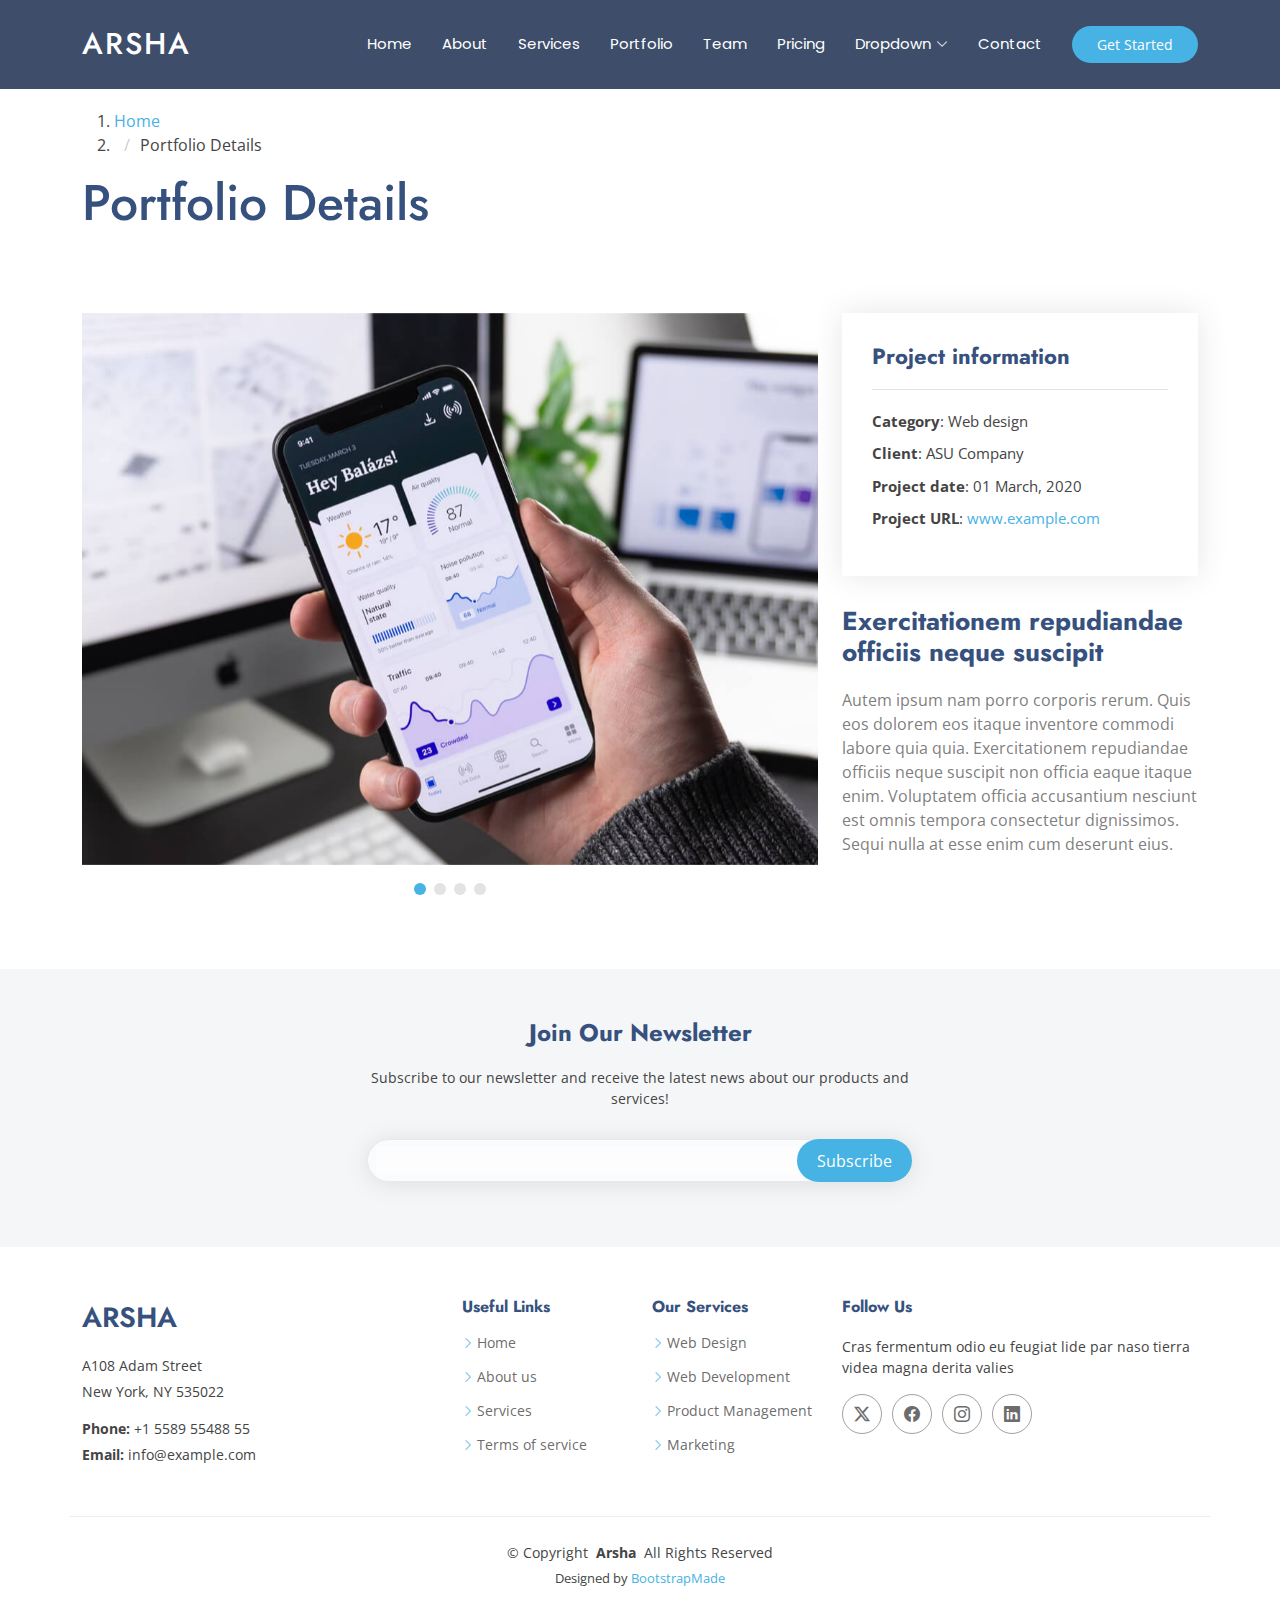
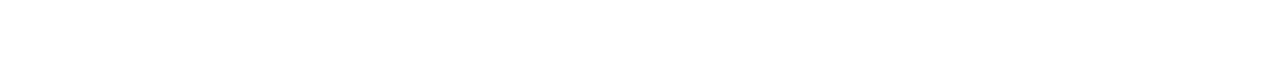
<file: portfolio-details.html>
<!DOCTYPE html>
<html lang="en">

<head>
  <meta charset="utf-8">
  <meta content="width=device-width, initial-scale=1.0" name="viewport">
  <title>Portfolio Details - Arsha Bootstrap Template</title>
  <meta content="" name="description">
  <meta content="" name="keywords">

  <!-- Favicons -->
  <link href="assets/img/favicon.png" rel="icon">
  <link href="assets/img/apple-touch-icon.png" rel="apple-touch-icon">

  <!-- Fonts -->
  <link href="https://fonts.googleapis.com" rel="preconnect">
  <link href="https://fonts.gstatic.com" rel="preconnect" crossorigin>
  <link href="https://fonts.googleapis.com/css2?family=Open+Sans:ital,wght@0,300;0,400;0,500;0,600;0,700;0,800;1,300;1,400;1,500;1,600;1,700;1,800&family=Poppins:ital,wght@0,100;0,200;0,300;0,400;0,500;0,600;0,700;0,800;0,900;1,100;1,200;1,300;1,400;1,500;1,600;1,700;1,800;1,900&family=Jost:ital,wght@0,100;0,200;0,300;0,400;0,500;0,600;0,700;0,800;0,900;1,100;1,200;1,300;1,400;1,500;1,600;1,700;1,800;1,900&display=swap" rel="stylesheet">

  <!-- Vendor CSS Files -->
  <link href="assets/vendor/bootstrap/css/bootstrap.min.css" rel="stylesheet">
  <link href="assets/vendor/bootstrap-icons/bootstrap-icons.css" rel="stylesheet">
  <link href="assets/vendor/aos/aos.css" rel="stylesheet">
  <link href="assets/vendor/glightbox/css/glightbox.min.css" rel="stylesheet">
  <link href="assets/vendor/swiper/swiper-bundle.min.css" rel="stylesheet">

  <!-- Main CSS File -->
  <link href="assets/css/main.css" rel="stylesheet">

  <!-- =======================================================
  * Template Name: Arsha
  * Template URL: https://bootstrapmade.com/arsha-free-bootstrap-html-template-corporate/
  * Updated: Jun 27 2024 with Bootstrap v5.3.3
  * Author: BootstrapMade.com
  * License: https://bootstrapmade.com/license/
  ======================================================== -->
</head>

<body class="portfolio-details-page">

  <header id="header" class="header d-flex align-items-center sticky-top">
    <div class="container-fluid container-xl position-relative d-flex align-items-center">

      <a href="index.html" class="logo d-flex align-items-center me-auto">
        <!-- Uncomment the line below if you also wish to use an image logo -->
        <!-- <img src="assets/img/logo.png" alt=""> -->
        <h1 class="sitename">Arsha</h1>
      </a>

      <nav id="navmenu" class="navmenu">
        <ul>
          <li><a href="#hero">Home</a></li>
          <li><a href="#about">About</a></li>
          <li><a href="#services">Services</a></li>
          <li><a href="#portfolio">Portfolio</a></li>
          <li><a href="#team">Team</a></li>
          <li><a href="#pricing">Pricing</a></li>
          <li class="dropdown"><a href="#"><span>Dropdown</span> <i class="bi bi-chevron-down toggle-dropdown"></i></a>
            <ul>
              <li><a href="#">Dropdown 1</a></li>
              <li class="dropdown"><a href="#"><span>Deep Dropdown</span> <i class="bi bi-chevron-down toggle-dropdown"></i></a>
                <ul>
                  <li><a href="#">Deep Dropdown 1</a></li>
                  <li><a href="#">Deep Dropdown 2</a></li>
                  <li><a href="#">Deep Dropdown 3</a></li>
                  <li><a href="#">Deep Dropdown 4</a></li>
                  <li><a href="#">Deep Dropdown 5</a></li>
                </ul>
              </li>
              <li><a href="#">Dropdown 2</a></li>
              <li><a href="#">Dropdown 3</a></li>
              <li><a href="#">Dropdown 4</a></li>
            </ul>
          </li>
          <li><a href="#contact">Contact</a></li>
        </ul>
        <i class="mobile-nav-toggle d-xl-none bi bi-list"></i>
      </nav>

      <a class="btn-getstarted" href="#about">Get Started</a>

    </div>
  </header>

  <main class="main">

    <!-- Page Title -->
    <div class="page-title" data-aos="fade">
      <div class="container">
        <nav class="breadcrumbs">
          <ol>
            <li><a href="index.html">Home</a></li>
            <li class="current">Portfolio Details</li>
          </ol>
        </nav>
        <h1>Portfolio Details</h1>
      </div>
    </div><!-- End Page Title -->

    <!-- Portfolio Details Section -->
    <section id="portfolio-details" class="portfolio-details section">

      <div class="container" data-aos="fade-up" data-aos-delay="100">

        <div class="row gy-4">

          <div class="col-lg-8">
            <div class="portfolio-details-slider swiper init-swiper">

              <script type="application/json" class="swiper-config">
                {
                  "loop": true,
                  "speed": 600,
                  "autoplay": {
                    "delay": 5000
                  },
                  "slidesPerView": "auto",
                  "pagination": {
                    "el": ".swiper-pagination",
                    "type": "bullets",
                    "clickable": true
                  }
                }
              </script>

              <div class="swiper-wrapper align-items-center">

                <div class="swiper-slide">
                  <img src="assets/img/portfolio/app-1.jpg" alt="">
                </div>

                <div class="swiper-slide">
                  <img src="assets/img/portfolio/product-1.jpg" alt="">
                </div>

                <div class="swiper-slide">
                  <img src="assets/img/portfolio/branding-1.jpg" alt="">
                </div>

                <div class="swiper-slide">
                  <img src="assets/img/portfolio/books-1.jpg" alt="">
                </div>

              </div>
              <div class="swiper-pagination"></div>
            </div>
          </div>

          <div class="col-lg-4">
            <div class="portfolio-info" data-aos="fade-up" data-aos-delay="200">
              <h3>Project information</h3>
              <ul>
                <li><strong>Category</strong>: Web design</li>
                <li><strong>Client</strong>: ASU Company</li>
                <li><strong>Project date</strong>: 01 March, 2020</li>
                <li><strong>Project URL</strong>: <a href="#">www.example.com</a></li>
              </ul>
            </div>
            <div class="portfolio-description" data-aos="fade-up" data-aos-delay="300">
              <h2>Exercitationem repudiandae officiis neque suscipit</h2>
              <p>
                Autem ipsum nam porro corporis rerum. Quis eos dolorem eos itaque inventore commodi labore quia quia. Exercitationem repudiandae officiis neque suscipit non officia eaque itaque enim. Voluptatem officia accusantium nesciunt est omnis tempora consectetur dignissimos. Sequi nulla at esse enim cum deserunt eius.
              </p>
            </div>
          </div>

        </div>

      </div>

    </section><!-- /Portfolio Details Section -->

  </main>

  <footer id="footer" class="footer">

    <div class="footer-newsletter">
      <div class="container">
        <div class="row justify-content-center text-center">
          <div class="col-lg-6">
            <h4>Join Our Newsletter</h4>
            <p>Subscribe to our newsletter and receive the latest news about our products and services!</p>
            <form action="forms/newsletter.php" method="post" class="php-email-form">
              <div class="newsletter-form"><input type="email" name="email"><input type="submit" value="Subscribe"></div>
              <div class="loading">Loading</div>
              <div class="error-message"></div>
              <div class="sent-message">Your subscription request has been sent. Thank you!</div>
            </form>
          </div>
        </div>
      </div>
    </div>

    <div class="container footer-top">
      <div class="row gy-4">
        <div class="col-lg-4 col-md-6 footer-about">
          <a href="index.html" class="d-flex align-items-center">
            <span class="sitename">Arsha</span>
          </a>
          <div class="footer-contact pt-3">
            <p>A108 Adam Street</p>
            <p>New York, NY 535022</p>
            <p class="mt-3"><strong>Phone:</strong> <span>+1 5589 55488 55</span></p>
            <p><strong>Email:</strong> <span>info@example.com</span></p>
          </div>
        </div>

        <div class="col-lg-2 col-md-3 footer-links">
          <h4>Useful Links</h4>
          <ul>
            <li><i class="bi bi-chevron-right"></i> <a href="#">Home</a></li>
            <li><i class="bi bi-chevron-right"></i> <a href="#">About us</a></li>
            <li><i class="bi bi-chevron-right"></i> <a href="#">Services</a></li>
            <li><i class="bi bi-chevron-right"></i> <a href="#">Terms of service</a></li>
          </ul>
        </div>

        <div class="col-lg-2 col-md-3 footer-links">
          <h4>Our Services</h4>
          <ul>
            <li><i class="bi bi-chevron-right"></i> <a href="#">Web Design</a></li>
            <li><i class="bi bi-chevron-right"></i> <a href="#">Web Development</a></li>
            <li><i class="bi bi-chevron-right"></i> <a href="#">Product Management</a></li>
            <li><i class="bi bi-chevron-right"></i> <a href="#">Marketing</a></li>
          </ul>
        </div>

        <div class="col-lg-4 col-md-12">
          <h4>Follow Us</h4>
          <p>Cras fermentum odio eu feugiat lide par naso tierra videa magna derita valies</p>
          <div class="social-links d-flex">
            <a href=""><i class="bi bi-twitter-x"></i></a>
            <a href=""><i class="bi bi-facebook"></i></a>
            <a href=""><i class="bi bi-instagram"></i></a>
            <a href=""><i class="bi bi-linkedin"></i></a>
          </div>
        </div>

      </div>
    </div>

    <div class="container copyright text-center mt-4">
      <p>© <span>Copyright</span> <strong class="px-1 sitename">Arsha</strong> <span>All Rights Reserved</span></p>
      <div class="credits">
        <!-- All the links in the footer should remain intact. -->
        <!-- You can delete the links only if you've purchased the pro version. -->
        <!-- Licensing information: https://bootstrapmade.com/license/ -->
        <!-- Purchase the pro version with working PHP/AJAX contact form: [buy-url] -->
        Designed by <a href="https://bootstrapmade.com/">BootstrapMade</a>
      </div>
    </div>

  </footer>

  <!-- Scroll Top -->
  <a href="#" id="scroll-top" class="scroll-top d-flex align-items-center justify-content-center"><i class="bi bi-arrow-up-short"></i></a>

  <!-- Preloader -->
  <div id="preloader"></div>

  <!-- Vendor JS Files -->
  <script src="assets/vendor/bootstrap/js/bootstrap.bundle.min.js"></script>
  <script src="assets/vendor/php-email-form/validate.js"></script>
  <script src="assets/vendor/aos/aos.js"></script>
  <script src="assets/vendor/glightbox/js/glightbox.min.js"></script>
  <script src="assets/vendor/swiper/swiper-bundle.min.js"></script>
  <script src="assets/vendor/waypoints/noframework.waypoints.js"></script>
  <script src="assets/vendor/imagesloaded/imagesloaded.pkgd.min.js"></script>
  <script src="assets/vendor/isotope-layout/isotope.pkgd.min.js"></script>

  <!-- Main JS File -->
  <script src="assets/js/main.js"></script>

</body>

</html>
</file>
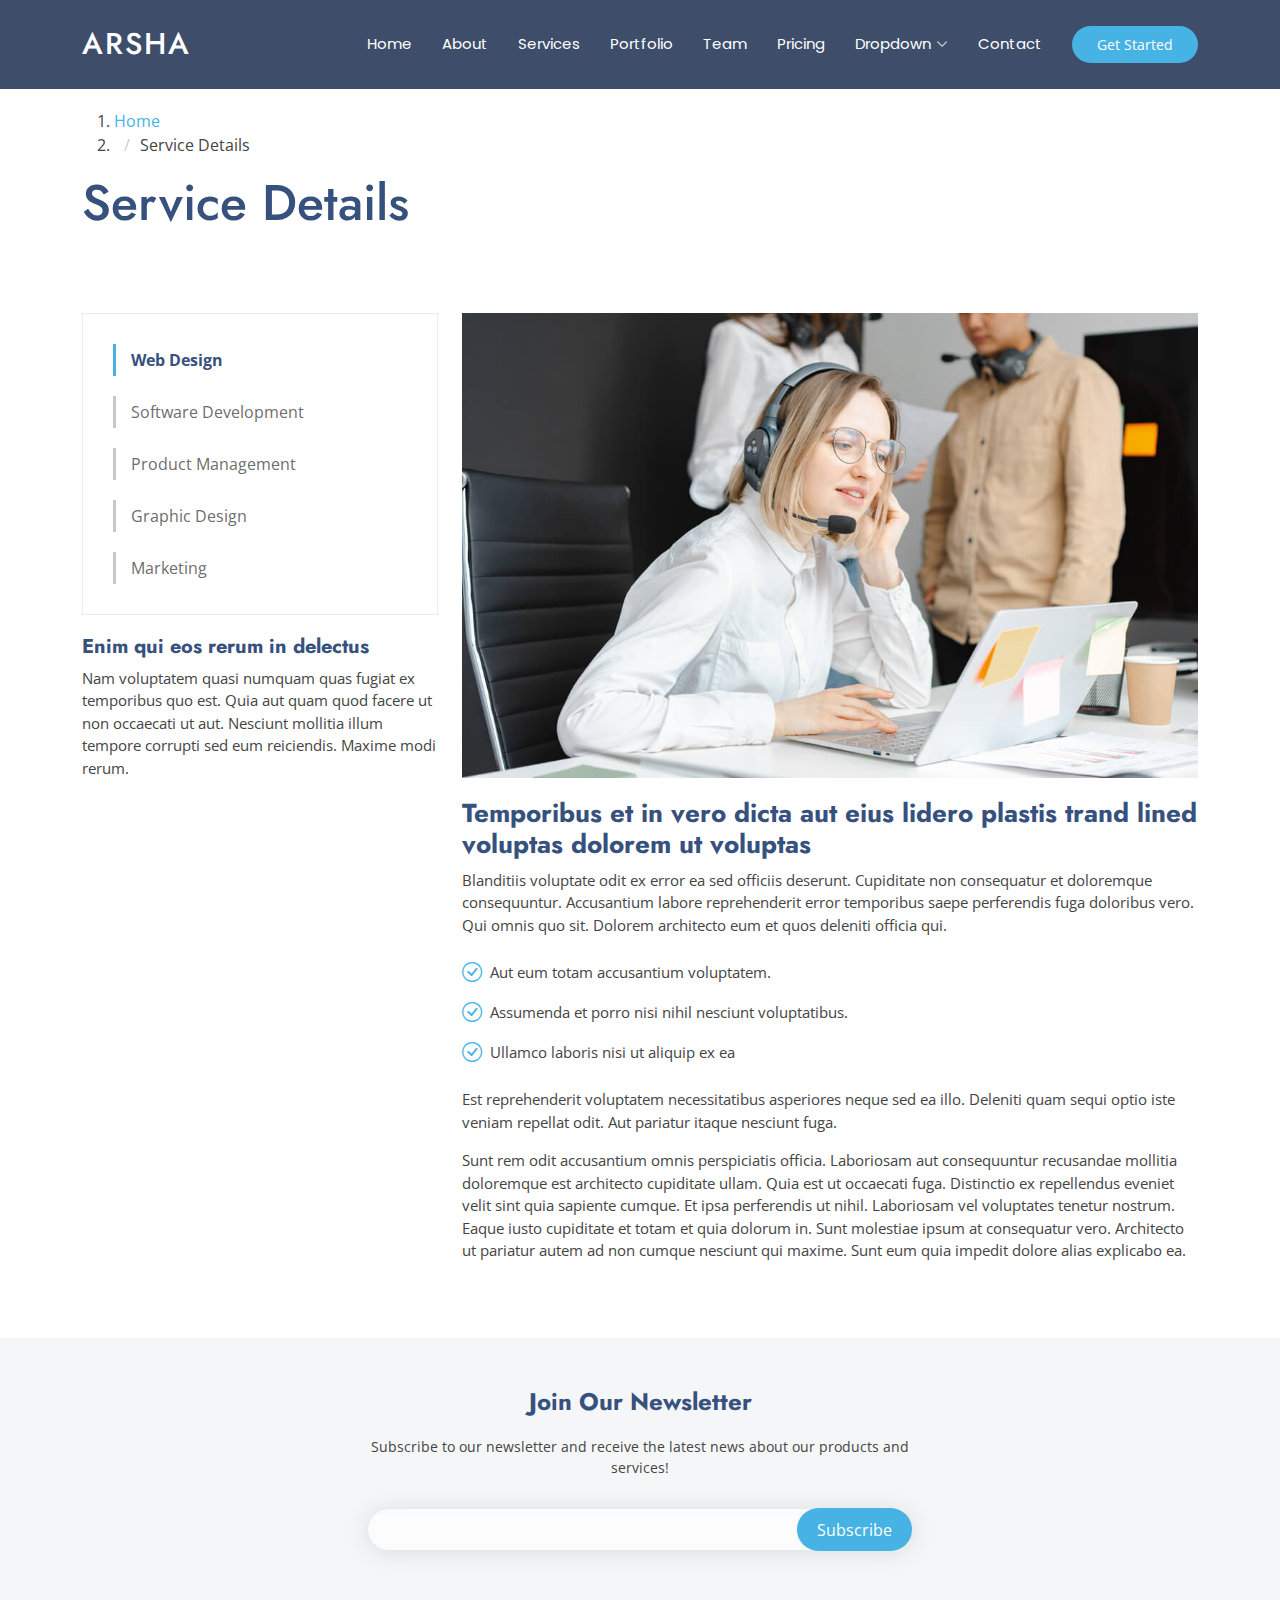
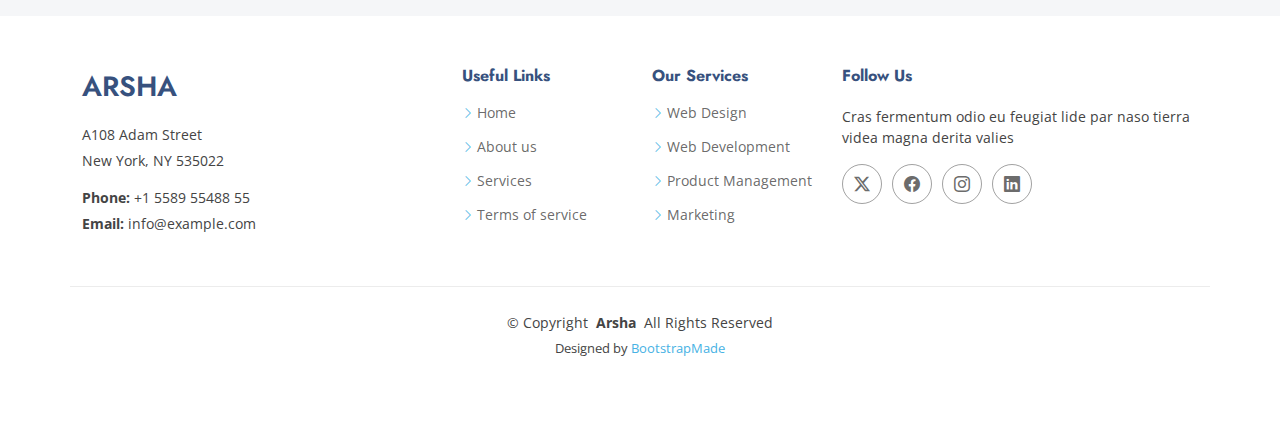
<file: service-details.html>
<!DOCTYPE html>
<html lang="en">

<head>
  <meta charset="utf-8">
  <meta content="width=device-width, initial-scale=1.0" name="viewport">
  <title>Service Details - Arsha Bootstrap Template</title>
  <meta content="" name="description">
  <meta content="" name="keywords">

  <!-- Favicons -->
  <link href="assets/img/favicon.png" rel="icon">
  <link href="assets/img/apple-touch-icon.png" rel="apple-touch-icon">

  <!-- Fonts -->
  <link href="https://fonts.googleapis.com" rel="preconnect">
  <link href="https://fonts.gstatic.com" rel="preconnect" crossorigin>
  <link href="https://fonts.googleapis.com/css2?family=Open+Sans:ital,wght@0,300;0,400;0,500;0,600;0,700;0,800;1,300;1,400;1,500;1,600;1,700;1,800&family=Poppins:ital,wght@0,100;0,200;0,300;0,400;0,500;0,600;0,700;0,800;0,900;1,100;1,200;1,300;1,400;1,500;1,600;1,700;1,800;1,900&family=Jost:ital,wght@0,100;0,200;0,300;0,400;0,500;0,600;0,700;0,800;0,900;1,100;1,200;1,300;1,400;1,500;1,600;1,700;1,800;1,900&display=swap" rel="stylesheet">

  <!-- Vendor CSS Files -->
  <link href="assets/vendor/bootstrap/css/bootstrap.min.css" rel="stylesheet">
  <link href="assets/vendor/bootstrap-icons/bootstrap-icons.css" rel="stylesheet">
  <link href="assets/vendor/aos/aos.css" rel="stylesheet">
  <link href="assets/vendor/glightbox/css/glightbox.min.css" rel="stylesheet">
  <link href="assets/vendor/swiper/swiper-bundle.min.css" rel="stylesheet">

  <!-- Main CSS File -->
  <link href="assets/css/main.css" rel="stylesheet">

  <!-- =======================================================
  * Template Name: Arsha
  * Template URL: https://bootstrapmade.com/arsha-free-bootstrap-html-template-corporate/
  * Updated: Jun 27 2024 with Bootstrap v5.3.3
  * Author: BootstrapMade.com
  * License: https://bootstrapmade.com/license/
  ======================================================== -->
</head>

<body class="service-details-page">

  <header id="header" class="header d-flex align-items-center sticky-top">
    <div class="container-fluid container-xl position-relative d-flex align-items-center">

      <a href="index.html" class="logo d-flex align-items-center me-auto">
        <!-- Uncomment the line below if you also wish to use an image logo -->
        <!-- <img src="assets/img/logo.png" alt=""> -->
        <h1 class="sitename">Arsha</h1>
      </a>

      <nav id="navmenu" class="navmenu">
        <ul>
          <li><a href="#hero">Home</a></li>
          <li><a href="#about">About</a></li>
          <li><a href="#services">Services</a></li>
          <li><a href="#portfolio">Portfolio</a></li>
          <li><a href="#team">Team</a></li>
          <li><a href="#pricing">Pricing</a></li>
          <li class="dropdown"><a href="#"><span>Dropdown</span> <i class="bi bi-chevron-down toggle-dropdown"></i></a>
            <ul>
              <li><a href="#">Dropdown 1</a></li>
              <li class="dropdown"><a href="#"><span>Deep Dropdown</span> <i class="bi bi-chevron-down toggle-dropdown"></i></a>
                <ul>
                  <li><a href="#">Deep Dropdown 1</a></li>
                  <li><a href="#">Deep Dropdown 2</a></li>
                  <li><a href="#">Deep Dropdown 3</a></li>
                  <li><a href="#">Deep Dropdown 4</a></li>
                  <li><a href="#">Deep Dropdown 5</a></li>
                </ul>
              </li>
              <li><a href="#">Dropdown 2</a></li>
              <li><a href="#">Dropdown 3</a></li>
              <li><a href="#">Dropdown 4</a></li>
            </ul>
          </li>
          <li><a href="#contact">Contact</a></li>
        </ul>
        <i class="mobile-nav-toggle d-xl-none bi bi-list"></i>
      </nav>

      <a class="btn-getstarted" href="#about">Get Started</a>

    </div>
  </header>

  <main class="main">

    <!-- Page Title -->
    <div class="page-title" data-aos="fade">
      <div class="container">
        <nav class="breadcrumbs">
          <ol>
            <li><a href="index.html">Home</a></li>
            <li class="current">Service Details</li>
          </ol>
        </nav>
        <h1>Service Details</h1>
      </div>
    </div><!-- End Page Title -->

    <!-- Service Details Section -->
    <section id="service-details" class="service-details section">

      <div class="container">

        <div class="row gy-4">

          <div class="col-lg-4" data-aos="fade-up" data-aos-delay="100">
            <div class="services-list">
              <a href="#" class="active">Web Design</a>
              <a href="#">Software Development</a>
              <a href="#">Product Management</a>
              <a href="#">Graphic Design</a>
              <a href="#">Marketing</a>
            </div>

            <h4>Enim qui eos rerum in delectus</h4>
            <p>Nam voluptatem quasi numquam quas fugiat ex temporibus quo est. Quia aut quam quod facere ut non occaecati ut aut. Nesciunt mollitia illum tempore corrupti sed eum reiciendis. Maxime modi rerum.</p>
          </div>

          <div class="col-lg-8" data-aos="fade-up" data-aos-delay="200">
            <img src="assets/img/services.jpg" alt="" class="img-fluid services-img">
            <h3>Temporibus et in vero dicta aut eius lidero plastis trand lined voluptas dolorem ut voluptas</h3>
            <p>
              Blanditiis voluptate odit ex error ea sed officiis deserunt. Cupiditate non consequatur et doloremque consequuntur. Accusantium labore reprehenderit error temporibus saepe perferendis fuga doloribus vero. Qui omnis quo sit. Dolorem architecto eum et quos deleniti officia qui.
            </p>
            <ul>
              <li><i class="bi bi-check-circle"></i> <span>Aut eum totam accusantium voluptatem.</span></li>
              <li><i class="bi bi-check-circle"></i> <span>Assumenda et porro nisi nihil nesciunt voluptatibus.</span></li>
              <li><i class="bi bi-check-circle"></i> <span>Ullamco laboris nisi ut aliquip ex ea</span></li>
            </ul>
            <p>
              Est reprehenderit voluptatem necessitatibus asperiores neque sed ea illo. Deleniti quam sequi optio iste veniam repellat odit. Aut pariatur itaque nesciunt fuga.
            </p>
            <p>
              Sunt rem odit accusantium omnis perspiciatis officia. Laboriosam aut consequuntur recusandae mollitia doloremque est architecto cupiditate ullam. Quia est ut occaecati fuga. Distinctio ex repellendus eveniet velit sint quia sapiente cumque. Et ipsa perferendis ut nihil. Laboriosam vel voluptates tenetur nostrum. Eaque iusto cupiditate et totam et quia dolorum in. Sunt molestiae ipsum at consequatur vero. Architecto ut pariatur autem ad non cumque nesciunt qui maxime. Sunt eum quia impedit dolore alias explicabo ea.
            </p>
          </div>

        </div>

      </div>

    </section><!-- /Service Details Section -->

  </main>

  <footer id="footer" class="footer">

    <div class="footer-newsletter">
      <div class="container">
        <div class="row justify-content-center text-center">
          <div class="col-lg-6">
            <h4>Join Our Newsletter</h4>
            <p>Subscribe to our newsletter and receive the latest news about our products and services!</p>
            <form action="forms/newsletter.php" method="post" class="php-email-form">
              <div class="newsletter-form"><input type="email" name="email"><input type="submit" value="Subscribe"></div>
              <div class="loading">Loading</div>
              <div class="error-message"></div>
              <div class="sent-message">Your subscription request has been sent. Thank you!</div>
            </form>
          </div>
        </div>
      </div>
    </div>

    <div class="container footer-top">
      <div class="row gy-4">
        <div class="col-lg-4 col-md-6 footer-about">
          <a href="index.html" class="d-flex align-items-center">
            <span class="sitename">Arsha</span>
          </a>
          <div class="footer-contact pt-3">
            <p>A108 Adam Street</p>
            <p>New York, NY 535022</p>
            <p class="mt-3"><strong>Phone:</strong> <span>+1 5589 55488 55</span></p>
            <p><strong>Email:</strong> <span>info@example.com</span></p>
          </div>
        </div>

        <div class="col-lg-2 col-md-3 footer-links">
          <h4>Useful Links</h4>
          <ul>
            <li><i class="bi bi-chevron-right"></i> <a href="#">Home</a></li>
            <li><i class="bi bi-chevron-right"></i> <a href="#">About us</a></li>
            <li><i class="bi bi-chevron-right"></i> <a href="#">Services</a></li>
            <li><i class="bi bi-chevron-right"></i> <a href="#">Terms of service</a></li>
          </ul>
        </div>

        <div class="col-lg-2 col-md-3 footer-links">
          <h4>Our Services</h4>
          <ul>
            <li><i class="bi bi-chevron-right"></i> <a href="#">Web Design</a></li>
            <li><i class="bi bi-chevron-right"></i> <a href="#">Web Development</a></li>
            <li><i class="bi bi-chevron-right"></i> <a href="#">Product Management</a></li>
            <li><i class="bi bi-chevron-right"></i> <a href="#">Marketing</a></li>
          </ul>
        </div>

        <div class="col-lg-4 col-md-12">
          <h4>Follow Us</h4>
          <p>Cras fermentum odio eu feugiat lide par naso tierra videa magna derita valies</p>
          <div class="social-links d-flex">
            <a href=""><i class="bi bi-twitter-x"></i></a>
            <a href=""><i class="bi bi-facebook"></i></a>
            <a href=""><i class="bi bi-instagram"></i></a>
            <a href=""><i class="bi bi-linkedin"></i></a>
          </div>
        </div>

      </div>
    </div>

    <div class="container copyright text-center mt-4">
      <p>© <span>Copyright</span> <strong class="px-1 sitename">Arsha</strong> <span>All Rights Reserved</span></p>
      <div class="credits">
        <!-- All the links in the footer should remain intact. -->
        <!-- You can delete the links only if you've purchased the pro version. -->
        <!-- Licensing information: https://bootstrapmade.com/license/ -->
        <!-- Purchase the pro version with working PHP/AJAX contact form: [buy-url] -->
        Designed by <a href="https://bootstrapmade.com/">BootstrapMade</a>
      </div>
    </div>

  </footer>

  <!-- Scroll Top -->
  <a href="#" id="scroll-top" class="scroll-top d-flex align-items-center justify-content-center"><i class="bi bi-arrow-up-short"></i></a>

  <!-- Preloader -->
  <div id="preloader"></div>

  <!-- Vendor JS Files -->
  <script src="assets/vendor/bootstrap/js/bootstrap.bundle.min.js"></script>
  <script src="assets/vendor/php-email-form/validate.js"></script>
  <script src="assets/vendor/aos/aos.js"></script>
  <script src="assets/vendor/glightbox/js/glightbox.min.js"></script>
  <script src="assets/vendor/swiper/swiper-bundle.min.js"></script>
  <script src="assets/vendor/waypoints/noframework.waypoints.js"></script>
  <script src="assets/vendor/imagesloaded/imagesloaded.pkgd.min.js"></script>
  <script src="assets/vendor/isotope-layout/isotope.pkgd.min.js"></script>

  <!-- Main JS File -->
  <script src="assets/js/main.js"></script>

</body>

</html>
</file>
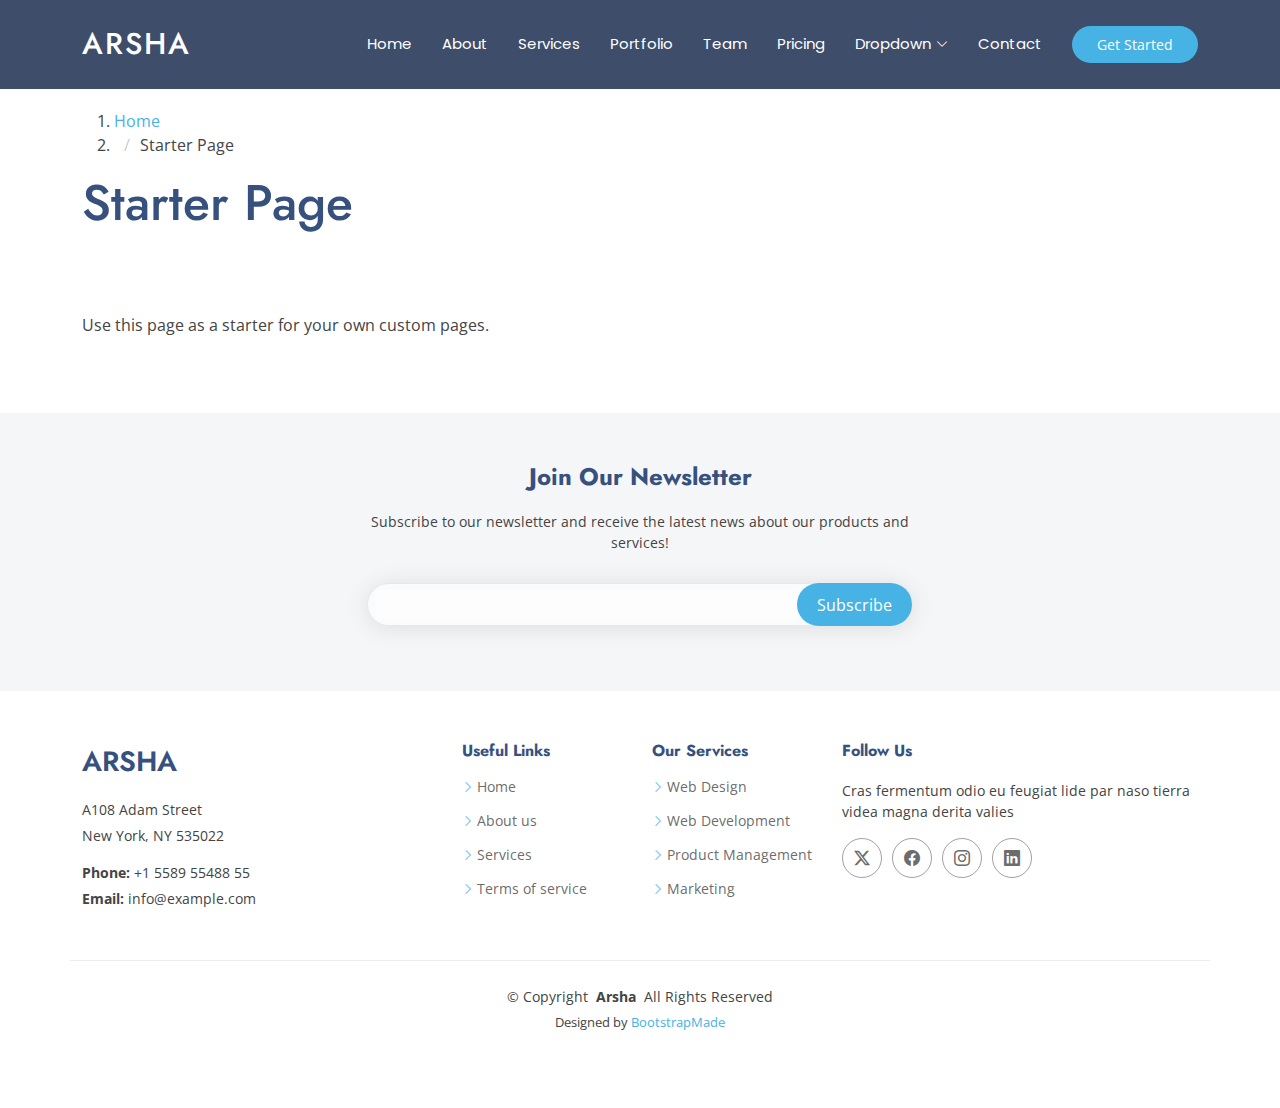
<file: starter-page.html>
<!DOCTYPE html>
<html lang="en">

<head>
  <meta charset="utf-8">
  <meta content="width=device-width, initial-scale=1.0" name="viewport">
  <title>Starter Page - Arsha Bootstrap Template</title>
  <meta content="" name="description">
  <meta content="" name="keywords">

  <!-- Favicons -->
  <link href="assets/img/favicon.png" rel="icon">
  <link href="assets/img/apple-touch-icon.png" rel="apple-touch-icon">

  <!-- Fonts -->
  <link href="https://fonts.googleapis.com" rel="preconnect">
  <link href="https://fonts.gstatic.com" rel="preconnect" crossorigin>
  <link href="https://fonts.googleapis.com/css2?family=Open+Sans:ital,wght@0,300;0,400;0,500;0,600;0,700;0,800;1,300;1,400;1,500;1,600;1,700;1,800&family=Poppins:ital,wght@0,100;0,200;0,300;0,400;0,500;0,600;0,700;0,800;0,900;1,100;1,200;1,300;1,400;1,500;1,600;1,700;1,800;1,900&family=Jost:ital,wght@0,100;0,200;0,300;0,400;0,500;0,600;0,700;0,800;0,900;1,100;1,200;1,300;1,400;1,500;1,600;1,700;1,800;1,900&display=swap" rel="stylesheet">

  <!-- Vendor CSS Files -->
  <link href="assets/vendor/bootstrap/css/bootstrap.min.css" rel="stylesheet">
  <link href="assets/vendor/bootstrap-icons/bootstrap-icons.css" rel="stylesheet">
  <link href="assets/vendor/aos/aos.css" rel="stylesheet">
  <link href="assets/vendor/glightbox/css/glightbox.min.css" rel="stylesheet">
  <link href="assets/vendor/swiper/swiper-bundle.min.css" rel="stylesheet">

  <!-- Main CSS File -->
  <link href="assets/css/main.css" rel="stylesheet">

  <!-- =======================================================
  * Template Name: Arsha
  * Template URL: https://bootstrapmade.com/arsha-free-bootstrap-html-template-corporate/
  * Updated: Jun 27 2024 with Bootstrap v5.3.3
  * Author: BootstrapMade.com
  * License: https://bootstrapmade.com/license/
  ======================================================== -->
</head>

<body class="starter-page-page">

  <header id="header" class="header d-flex align-items-center sticky-top">
    <div class="container-fluid container-xl position-relative d-flex align-items-center">

      <a href="index.html" class="logo d-flex align-items-center me-auto">
        <!-- Uncomment the line below if you also wish to use an image logo -->
        <!-- <img src="assets/img/logo.png" alt=""> -->
        <h1 class="sitename">Arsha</h1>
      </a>

      <nav id="navmenu" class="navmenu">
        <ul>
          <li><a href="#hero">Home</a></li>
          <li><a href="#about">About</a></li>
          <li><a href="#services">Services</a></li>
          <li><a href="#portfolio">Portfolio</a></li>
          <li><a href="#team">Team</a></li>
          <li><a href="#pricing">Pricing</a></li>
          <li class="dropdown"><a href="#"><span>Dropdown</span> <i class="bi bi-chevron-down toggle-dropdown"></i></a>
            <ul>
              <li><a href="#">Dropdown 1</a></li>
              <li class="dropdown"><a href="#"><span>Deep Dropdown</span> <i class="bi bi-chevron-down toggle-dropdown"></i></a>
                <ul>
                  <li><a href="#">Deep Dropdown 1</a></li>
                  <li><a href="#">Deep Dropdown 2</a></li>
                  <li><a href="#">Deep Dropdown 3</a></li>
                  <li><a href="#">Deep Dropdown 4</a></li>
                  <li><a href="#">Deep Dropdown 5</a></li>
                </ul>
              </li>
              <li><a href="#">Dropdown 2</a></li>
              <li><a href="#">Dropdown 3</a></li>
              <li><a href="#">Dropdown 4</a></li>
            </ul>
          </li>
          <li><a href="#contact">Contact</a></li>
        </ul>
        <i class="mobile-nav-toggle d-xl-none bi bi-list"></i>
      </nav>

      <a class="btn-getstarted" href="#about">Get Started</a>

    </div>
  </header>

  <main class="main">

    <!-- Page Title -->
    <div class="page-title" data-aos="fade">
      <div class="container">
        <nav class="breadcrumbs">
          <ol>
            <li><a href="index.html">Home</a></li>
            <li class="current">Starter Page</li>
          </ol>
        </nav>
        <h1>Starter Page</h1>
      </div>
    </div><!-- End Page Title -->

    <!-- Starter Section Section -->
    <section id="starter-section" class="starter-section section">

      <div class="container" data-aos="fade-up">
        <p>Use this page as a starter for your own custom pages.</p>
      </div>

    </section><!-- /Starter Section Section -->

  </main>

  <footer id="footer" class="footer">

    <div class="footer-newsletter">
      <div class="container">
        <div class="row justify-content-center text-center">
          <div class="col-lg-6">
            <h4>Join Our Newsletter</h4>
            <p>Subscribe to our newsletter and receive the latest news about our products and services!</p>
            <form action="forms/newsletter.php" method="post" class="php-email-form">
              <div class="newsletter-form"><input type="email" name="email"><input type="submit" value="Subscribe"></div>
              <div class="loading">Loading</div>
              <div class="error-message"></div>
              <div class="sent-message">Your subscription request has been sent. Thank you!</div>
            </form>
          </div>
        </div>
      </div>
    </div>

    <div class="container footer-top">
      <div class="row gy-4">
        <div class="col-lg-4 col-md-6 footer-about">
          <a href="index.html" class="d-flex align-items-center">
            <span class="sitename">Arsha</span>
          </a>
          <div class="footer-contact pt-3">
            <p>A108 Adam Street</p>
            <p>New York, NY 535022</p>
            <p class="mt-3"><strong>Phone:</strong> <span>+1 5589 55488 55</span></p>
            <p><strong>Email:</strong> <span>info@example.com</span></p>
          </div>
        </div>

        <div class="col-lg-2 col-md-3 footer-links">
          <h4>Useful Links</h4>
          <ul>
            <li><i class="bi bi-chevron-right"></i> <a href="#">Home</a></li>
            <li><i class="bi bi-chevron-right"></i> <a href="#">About us</a></li>
            <li><i class="bi bi-chevron-right"></i> <a href="#">Services</a></li>
            <li><i class="bi bi-chevron-right"></i> <a href="#">Terms of service</a></li>
          </ul>
        </div>

        <div class="col-lg-2 col-md-3 footer-links">
          <h4>Our Services</h4>
          <ul>
            <li><i class="bi bi-chevron-right"></i> <a href="#">Web Design</a></li>
            <li><i class="bi bi-chevron-right"></i> <a href="#">Web Development</a></li>
            <li><i class="bi bi-chevron-right"></i> <a href="#">Product Management</a></li>
            <li><i class="bi bi-chevron-right"></i> <a href="#">Marketing</a></li>
          </ul>
        </div>

        <div class="col-lg-4 col-md-12">
          <h4>Follow Us</h4>
          <p>Cras fermentum odio eu feugiat lide par naso tierra videa magna derita valies</p>
          <div class="social-links d-flex">
            <a href=""><i class="bi bi-twitter-x"></i></a>
            <a href=""><i class="bi bi-facebook"></i></a>
            <a href=""><i class="bi bi-instagram"></i></a>
            <a href=""><i class="bi bi-linkedin"></i></a>
          </div>
        </div>

      </div>
    </div>

    <div class="container copyright text-center mt-4">
      <p>© <span>Copyright</span> <strong class="px-1 sitename">Arsha</strong> <span>All Rights Reserved</span></p>
      <div class="credits">
        <!-- All the links in the footer should remain intact. -->
        <!-- You can delete the links only if you've purchased the pro version. -->
        <!-- Licensing information: https://bootstrapmade.com/license/ -->
        <!-- Purchase the pro version with working PHP/AJAX contact form: [buy-url] -->
        Designed by <a href="https://bootstrapmade.com/">BootstrapMade</a>
      </div>
    </div>

  </footer>

  <!-- Scroll Top -->
  <a href="#" id="scroll-top" class="scroll-top d-flex align-items-center justify-content-center"><i class="bi bi-arrow-up-short"></i></a>

  <!-- Preloader -->
  <div id="preloader"></div>

  <!-- Vendor JS Files -->
  <script src="assets/vendor/bootstrap/js/bootstrap.bundle.min.js"></script>
  <script src="assets/vendor/php-email-form/validate.js"></script>
  <script src="assets/vendor/aos/aos.js"></script>
  <script src="assets/vendor/glightbox/js/glightbox.min.js"></script>
  <script src="assets/vendor/swiper/swiper-bundle.min.js"></script>
  <script src="assets/vendor/waypoints/noframework.waypoints.js"></script>
  <script src="assets/vendor/imagesloaded/imagesloaded.pkgd.min.js"></script>
  <script src="assets/vendor/isotope-layout/isotope.pkgd.min.js"></script>

  <!-- Main JS File -->
  <script src="assets/js/main.js"></script>

</body>

</html>
</file>
<file: assets/css/main.css>
/**
* Template Name: Arsha
* Template URL: https://bootstrapmade.com/arsha-free-bootstrap-html-template-corporate/
* Updated: Jun 27 2024 with Bootstrap v5.3.3
* Author: BootstrapMade.com
* License: https://bootstrapmade.com/license/
*/

/*--------------------------------------------------------------
# Font & Color Variables
# Help: https://bootstrapmade.com/color-system/
--------------------------------------------------------------*/
/* Fonts */
:root {
  --default-font: "Open Sans", system-ui, -apple-system, "Segoe UI", Roboto, "Helvetica Neue", Arial, "Noto Sans", "Liberation Sans", sans-serif, "Apple Color Emoji", "Segoe UI Emoji", "Segoe UI Symbol", "Noto Color Emoji";
  --heading-font: "Jost", sans-serif;
  --nav-font: "Poppins", sans-serif;
}

/* Global Colors - The following color variables are used throughout the website. Updating them here will change the color scheme of the entire website */
:root {
  --background-color: #ffffff;
  /* Background color for the entire website, including individual sections */
  --default-color: #444444;
  /* Default color used for the majority of the text content across the entire website */
  --heading-color: #37517e;
  /* Color for headings, subheadings and title throughout the website */
  --accent-color: #47b2e4;
  /* Accent color that represents your brand on the website. It's used for buttons, links, and other elements that need to stand out */
  --surface-color: #ffffff;
  /* The surface color is used as a background of boxed elements within sections, such as cards, icon boxes, or other elements that require a visual separation from the global background. */
  --contrast-color: #ffffff;
  /* Contrast color for text, ensuring readability against backgrounds of accent, heading, or default colors. */


}

h1 {
  /* font-size: 90px; */
}

.col-6 {
  /* Optional: Adjust padding if necessary */
  padding: 0;
}


.img-fluid.border-bottom {
  border-bottom: 2px solid #06af06;
  /* Adjust thickness and color as needed */
  padding-bottom: 10px;
  /* Optional: Adjust spacing between image and text */
}

.img-fluid.border-bottom2 {
  /* Adjust thickness and color as needed */
  padding-bottom: 10px;
  /* Optional: Adjust spacing between image and text */
}

/* Nav Menu Colors - The following color variables are used specifically for the navigation menu. They are separate from the global colors to allow for more customization options */
:root {
  --nav-color: #ffffff;
  /* The default color of the main navmenu links */
  --nav-hover-color: #47b2e4;
  /* Applied to main navmenu links when they are hovered over or active */
  --nav-mobile-background-color: #ffffff;
  /* Used as the background color for mobile navigation menu */
  --nav-dropdown-background-color: #ffffff;
  /* Used as the background color for dropdown items that appear when hovering over primary navigation items */
  --nav-dropdown-color: #444444;
  /* Used for navigation links of the dropdown items in the navigation menu. */
  --nav-dropdown-hover-color: #47b2e4;
  /* Similar to --nav-hover-color, this color is applied to dropdown navigation links when they are hovered over. */
}

.bg-numbers {
  background-image: url("../img/bg-numbers.jpg");
  background-size: cover;
  background-position: center;
  /* background-attachment: fixed; */
}

.bg-newsletter {
  background-image: url("../img/bg-newsletter.jpg");
  background-size: cover;
  background-position: center;
  /* background-attachment: fixed; */
}

.content-block {
  border: 1px solid black;
  margin-right: 10px;
  /* Adjust margin as needed */
}

/* Optional: Adjust padding inside each block */
.content-block .p-5 {
  padding: 20px;
}

/* Make sure the last element does not have extra margin */
.content-block:last-child {
  margin-right: 0;
}

/* Color Presets - These classes override global colors when applied to any section or element, providing reuse of the sam color scheme. */

.light-background {
  --background-color: #f5f6f8;
  --surface-color: #ffffff;
}

.landing-page-background {
  --background-color:
}

#hero {
  background-image: url('../img/bg-landing-page.jpg');
  /* Replace with the path to your image */
  background-size: cover;
  background-position: center;
  background-repeat: no-repeat;
  color: white;
  /* Ensure the text is readable on the background image */
}

#hero .container {
  position: relative;
  z-index: 1;
  /* Ensures the content is above the background image */
}

#hero::before {
  content: "";
  position: absolute;
  top: 0;
  left: 0;
  width: 100%;
  height: 100%;
  background: rgba(0, 0, 0, 0.5);
  /* Adds a dark overlay for better text readability */
  z-index: 0;
}

.dark-background {
  --background-color: #37517e;
  --default-color: #ffffff;
  --heading-color: #ffffff;
  --surface-color: #4668a2;
  --contrast-color: #ffffff;
}

/* Smooth scroll */
:root {
  scroll-behavior: smooth;
}

/*--------------------------------------------------------------
# General Styling & Shared Classes
--------------------------------------------------------------*/
body {
  color: var(--default-color);
  background-color: var(--background-color);
  font-family: var(--default-font);
}

a {
  color: var(--accent-color);
  text-decoration: none;
  transition: 0.3s;
}

a:hover {
  color: color-mix(in srgb, var(--accent-color), transparent 25%);
  text-decoration: none;
}

h1,
h2,
h3,
h4,
h5,
h6 {
  color: var(--heading-color);
  font-family: var(--heading-font);
}

/* PHP Email Form Messages
------------------------------*/
.php-email-form .error-message {
  display: none;
  background: #df1529;
  color: #ffffff;
  text-align: left;
  padding: 15px;
  margin-bottom: 24px;
  font-weight: 600;
}

.php-email-form .sent-message {
  display: none;
  color: #ffffff;
  background: #059652;
  text-align: center;
  padding: 15px;
  margin-bottom: 24px;
  font-weight: 600;
}

.php-email-form .loading {
  display: none;
  background: var(--surface-color);
  text-align: center;
  padding: 15px;
  margin-bottom: 24px;
}

.php-email-form .loading:before {
  content: "";
  display: inline-block;
  border-radius: 50%;
  width: 24px;
  height: 24px;
  margin: 0 10px -6px 0;
  border: 3px solid var(--accent-color);
  border-top-color: var(--surface-color);
  animation: php-email-form-loading 1s linear infinite;
}

@keyframes php-email-form-loading {
  0% {
    transform: rotate(0deg);
  }

  100% {
    transform: rotate(360deg);
  }
}

/*--------------------------------------------------------------
# Global Header
--------------------------------------------------------------*/
.header {
  --background-color: #3d4d6a;
  --heading-color: #ffffff;
  color: var(--default-color);
  background-color: var(--background-color);
  padding: 15px 0;
  transition: all 0.5s;
  z-index: 997;
}

.header .logo {
  line-height: 1;
}

.header .logo img {
  max-height: 36px;
  margin-right: 8px;
}

.header .logo h1 {
  font-size: 30px;
  margin: 0;
  font-weight: 500;
  color: var(--heading-color);
  letter-spacing: 2px;
  text-transform: uppercase;
}

.header .btn-getstarted,
.header .btn-getstarted:focus {
  color: var(--contrast-color);
  background: var(--accent-color);
  font-size: 14px;
  padding: 8px 25px;
  margin: 0 0 0 30px;
  border-radius: 50px;
  transition: 0.3s;
}

.header .btn-getstarted:hover,
.header .btn-getstarted:focus:hover {
  color: var(--contrast-color);
  background: color-mix(in srgb, var(--accent-color), transparent 15%);
}

@media (max-width: 1200px) {
  .header .logo {
    order: 1;
  }

  .header .btn-getstarted {
    order: 2;
    margin: 0 15px 0 0;
    padding: 6px 15px;
  }

  .header .navmenu {
    order: 3;
  }
}

/* Index Page Header
------------------------------*/
.index-page .header {
  --background-color: rgba(255, 255, 255, 0);
  --heading-color: #ffffff;
  --nav-color: #ffffff;
}

/* Index Page Header on Scroll
------------------------------*/
.index-page.scrolled .header {
  --background-color: rgba(40, 58, 90, 0.9);
}

/*--------------------------------------------------------------
# Navigation Menu
--------------------------------------------------------------*/
/* Desktop Navigation */
@media (min-width: 1200px) {
  .navmenu {
    padding: 0;
  }

  .navmenu ul {
    margin: 0;
    padding: 0;
    display: flex;
    list-style: none;
    align-items: center;
  }

  .navmenu li {
    position: relative;
  }

  .navmenu a,
  .navmenu a:focus {
    color: var(--nav-color);
    padding: 18px 15px;
    font-size: 15px;
    font-family: var(--nav-font);
    font-weight: 400;
    display: flex;
    align-items: center;
    justify-content: space-between;
    white-space: nowrap;
    transition: 0.3s;
  }

  .navmenu a i,
  .navmenu a:focus i {
    font-size: 12px;
    line-height: 0;
    margin-left: 5px;
    transition: 0.3s;
  }

  .navmenu li:last-child a {
    padding-right: 0;
  }

  .navmenu li:hover>a,
  .navmenu .active,
  .navmenu .active:focus {
    color: var(--nav-hover-color);
  }

  .navmenu .dropdown ul {
    margin: 0;
    padding: 10px 0;
    background: var(--nav-dropdown-background-color);
    display: block;
    position: absolute;
    visibility: hidden;
    left: 14px;
    top: 130%;
    opacity: 0;
    transition: 0.3s;
    border-radius: 4px;
    z-index: 99;
    box-shadow: 0px 0px 30px rgba(0, 0, 0, 0.1);
  }

  .navmenu .dropdown ul li {
    min-width: 200px;
  }

  .navmenu .dropdown ul a {
    padding: 10px 20px;
    font-size: 15px;
    text-transform: none;
    color: var(--nav-dropdown-color);
  }

  .navmenu .dropdown ul a i {
    font-size: 12px;
  }

  .navmenu .dropdown ul a:hover,
  .navmenu .dropdown ul .active:hover,
  .navmenu .dropdown ul li:hover>a {
    color: var(--nav-dropdown-hover-color);
  }

  .navmenu .dropdown:hover>ul {
    opacity: 1;
    top: 100%;
    visibility: visible;
  }

  .navmenu .dropdown .dropdown ul {
    top: 0;
    left: -90%;
    visibility: hidden;
  }

  .navmenu .dropdown .dropdown:hover>ul {
    opacity: 1;
    top: 0;
    left: -100%;
    visibility: visible;
  }

  .navmenu .megamenu {
    position: static;
  }

  .navmenu .megamenu ul {
    margin: 0;
    padding: 10px;
    background: var(--nav-dropdown-background-color);
    box-shadow: 0px 0px 20px rgba(0, 0, 0, 0.1);
    position: absolute;
    top: 130%;
    left: 0;
    right: 0;
    visibility: hidden;
    opacity: 0;
    display: flex;
    transition: 0.3s;
    border-radius: 4px;
    z-index: 99;
  }

  .navmenu .megamenu ul li {
    flex: 1;
  }

  .navmenu .megamenu ul li a,
  .navmenu .megamenu ul li:hover>a {
    padding: 10px 20px;
    font-size: 15px;
    color: var(--nav-dropdown-color);
  }

  .navmenu .megamenu ul li a:hover,
  .navmenu .megamenu ul li .active,
  .navmenu .megamenu ul li .active:hover {
    color: var(--nav-dropdown-hover-color);
  }

  .navmenu .megamenu:hover>ul {
    opacity: 1;
    top: 100%;
    visibility: visible;
  }

  .navmenu .dd-box-shadow {
    box-shadow: 0px 0px 30px rgba(0, 0, 0, 0.1);
  }
}

/* Mobile Navigation */
@media (max-width: 1199px) {
  .mobile-nav-toggle {
    color: var(--nav-color);
    font-size: 28px;
    line-height: 0;
    margin-right: 10px;
    cursor: pointer;
    transition: color 0.3s;
  }

  .navmenu {
    padding: 0;
    z-index: 9997;
  }

  .navmenu ul {
    display: none;
    position: absolute;
    inset: 60px 20px 20px 20px;
    padding: 10px 0;
    margin: 0;
    border-radius: 6px;
    background-color: var(--nav-mobile-background-color);
    overflow-y: auto;
    transition: 0.3s;
    z-index: 9998;
    box-shadow: 0px 0px 30px rgba(0, 0, 0, 0.1);
  }

  .navmenu a,
  .navmenu a:focus {
    color: var(--nav-dropdown-color);
    padding: 10px 20px;
    font-family: var(--nav-font);
    font-size: 17px;
    font-weight: 500;
    display: flex;
    align-items: center;
    justify-content: space-between;
    white-space: nowrap;
    transition: 0.3s;
  }

  .navmenu a i,
  .navmenu a:focus i {
    font-size: 12px;
    line-height: 0;
    margin-left: 5px;
    width: 30px;
    height: 30px;
    display: flex;
    align-items: center;
    justify-content: center;
    border-radius: 50%;
    transition: 0.3s;
    background-color: color-mix(in srgb, var(--accent-color), transparent 90%);
  }

  .navmenu a i:hover,
  .navmenu a:focus i:hover {
    background-color: var(--accent-color);
    color: var(--contrast-color);
  }

  .navmenu a:hover,
  .navmenu .active,
  .navmenu .active:focus {
    color: var(--nav-dropdown-hover-color);
  }

  .navmenu .active i,
  .navmenu .active:focus i {
    background-color: var(--accent-color);
    color: var(--contrast-color);
    transform: rotate(180deg);
  }

  .navmenu .dropdown ul {
    position: static;
    display: none;
    z-index: 99;
    padding: 10px 0;
    margin: 10px 20px;
    background-color: var(--nav-dropdown-background-color);
    border: 1px solid color-mix(in srgb, var(--default-color), transparent 90%);
    box-shadow: none;
    transition: all 0.5s ease-in-out;
  }

  .navmenu .dropdown ul ul {
    background-color: rgba(33, 37, 41, 0.1);
  }

  .navmenu .dropdown>.dropdown-active {
    display: block;
    background-color: rgba(33, 37, 41, 0.03);
  }

  .mobile-nav-active {
    overflow: hidden;
  }

  .mobile-nav-active .mobile-nav-toggle {
    color: #fff;
    position: absolute;
    font-size: 32px;
    top: 15px;
    right: 15px;
    margin-right: 0;
    z-index: 9999;
  }

  .mobile-nav-active .navmenu {
    position: fixed;
    overflow: hidden;
    inset: 0;
    background: rgba(33, 37, 41, 0.8);
    transition: 0.3s;
  }

  .mobile-nav-active .navmenu>ul {
    display: block;
  }
}

/*--------------------------------------------------------------
# Global Footer
--------------------------------------------------------------*/
.footer {
  color: var(--default-color);
  background-color: var(--background-color);
  font-size: 14px;
  padding-bottom: 50px;
  position: relative;
}

.footer .footer-newsletter {
  background-color: color-mix(in srgb, var(--heading-color), transparent 95%);
  padding: 50px 0;
}

.footer .footer-newsletter h4 {
  font-size: 24px;
}

.footer .footer-newsletter .newsletter-form {
  margin-top: 30px;
  margin-bottom: 15px;
  padding: 6px 8px;
  position: relative;
  background-color: color-mix(in srgb, var(--background-color), transparent 50%);
  border: 1px solid color-mix(in srgb, var(--default-color), transparent 90%);
  box-shadow: 0px 2px 25px rgba(0, 0, 0, 0.1);
  display: flex;
  transition: 0.3s;
  border-radius: 50px;
}

.footer .footer-newsletter .newsletter-form:focus-within {
  border-color: var(--accent-color);
}

.footer .footer-newsletter .newsletter-form input[type=email] {
  border: 0;
  padding: 4px;
  width: 100%;
  background-color: color-mix(in srgb, var(--background-color), transparent 50%);
  color: var(--default-color);
}

.footer .footer-newsletter .newsletter-form input[type=email]:focus-visible {
  outline: none;
}

.footer .footer-newsletter .newsletter-form input[type=submit] {
  border: 0;
  font-size: 16px;
  padding: 0 20px;
  margin: -7px -8px -7px 0;
  background: var(--accent-color);
  color: var(--contrast-color);
  transition: 0.3s;
  border-radius: 50px;
}

.footer .footer-newsletter .newsletter-form input[type=submit]:hover {
  background: color-mix(in srgb, var(--accent-color), transparent 20%);
}

.footer .footer-top {
  padding-top: 50px;
}

.footer .social-links a {
  display: flex;
  align-items: center;
  justify-content: center;
  width: 40px;
  height: 40px;
  border-radius: 50%;
  border: 1px solid color-mix(in srgb, var(--default-color), transparent 50%);
  font-size: 16px;
  color: color-mix(in srgb, var(--default-color), transparent 20%);
  margin-right: 10px;
  transition: 0.3s;
}

.footer .social-links a:hover {
  color: var(--accent-color);
  border-color: var(--accent-color);
}

.footer h4 {
  font-size: 16px;
  font-weight: bold;
  position: relative;
  padding-bottom: 12px;
}

.footer .footer-links {
  margin-bottom: 30px;
}

.footer .footer-links ul {
  list-style: none;
  padding: 0;
  margin: 0;
}

.footer .footer-links ul i {
  margin-right: 3px;
  font-size: 12px;
  line-height: 0;
  color: var(--accent-color);
}

.footer .footer-links ul li {
  padding: 10px 0;
  display: flex;
  align-items: center;
}

.footer .footer-links ul li:first-child {
  padding-top: 0;
}

.footer .footer-links ul a {
  display: inline-block;
  color: color-mix(in srgb, var(--default-color), transparent 20%);
  line-height: 1;
}

.footer .footer-links ul a:hover {
  color: var(--accent-color);
}

.footer .footer-about a {
  color: var(--heading-color);
  font-size: 28px;
  font-weight: 600;
  text-transform: uppercase;
  font-family: var(--heading-font);
}

.footer .footer-contact p {
  margin-bottom: 5px;
}

.footer .copyright {
  padding-top: 25px;
  padding-bottom: 25px;
  border-top: 1px solid color-mix(in srgb, var(--default-color), transparent 90%);
}

.footer .copyright p {
  margin-bottom: 0;
}

.footer .credits {
  margin-top: 6px;
  font-size: 13px;
}

/*--------------------------------------------------------------
# Preloader
--------------------------------------------------------------*/
#preloader {
  position: fixed;
  inset: 0;
  z-index: 999999;
  overflow: hidden;
  background: var(--background-color);
  transition: all 0.6s ease-out;
}

#preloader:before {
  content: "";
  position: fixed;
  top: calc(50% - 30px);
  left: calc(50% - 30px);
  border: 6px solid #ffffff;
  border-color: var(--accent-color) transparent var(--accent-color) transparent;
  border-radius: 50%;
  width: 60px;
  height: 60px;
  animation: animate-preloader 1.5s linear infinite;
}

@keyframes animate-preloader {
  0% {
    transform: rotate(0deg);
  }

  100% {
    transform: rotate(360deg);
  }
}

/*--------------------------------------------------------------
# Scroll Top Button
--------------------------------------------------------------*/
.scroll-top {
  position: fixed;
  visibility: hidden;
  opacity: 0;
  right: 15px;
  bottom: -15px;
  z-index: 99999;
  background-color: var(--accent-color);
  width: 44px;
  height: 44px;
  border-radius: 50px;
  transition: all 0.4s;
}

.scroll-top i {
  font-size: 24px;
  color: var(--contrast-color);
  line-height: 0;
}

.scroll-top:hover {
  background-color: color-mix(in srgb, var(--accent-color), transparent 20%);
  color: var(--contrast-color);
}

.scroll-top.active {
  visibility: visible;
  opacity: 1;
  bottom: 15px;
}

/*--------------------------------------------------------------
# Disable aos animation delay on mobile devices
--------------------------------------------------------------*/
@media screen and (max-width: 768px) {
  [data-aos-delay] {
    transition-delay: 0 !important;
  }
}

/*--------------------------------------------------------------
# Global Page Titles & Breadcrumbs
--------------------------------------------------------------*/
.page-title {
  /* --background-color: color-mix(in srgb, var(--default-color), transparent 96%); */
  color: var(--default-color);
  background-color: var(--background-color);
  padding: 20px 0;
  position: relative;
}

.page-title h1 {
  font-size: 50px;
  /* font-weight: 700; */
  margin: 0;
}


.page-title2 h1 {
  font-size: 75px;
  /* font-weight: 700; */
  margin: 0;
}


@media (max-width: 880px) {
  .page-title2 h1 {
    font-size: 28px;
    line-height: 36px;
  }

  .page-title2 p {
    font-size: 15px;
    line-height: 24px;
    margin-bottom: 30px;
  }
  }
}

.page-title .breadcrumbs ol {
  display: flex;
  flex-wrap: wrap;
  list-style: none;
  padding: 0 0 10px 0;
  margin: 0;
  font-size: 14px;
}

.page-title .breadcrumbs ol li+li {
  padding-left: 10px;
}

.page-title .breadcrumbs ol li+li::before {
  content: "/";
  display: inline-block;
  padding-right: 10px;
  color: color-mix(in srgb, var(--default-color), transparent 70%);
}

/*--------------------------------------------------------------
# Global Sections
--------------------------------------------------------------*/
section,
.section {
  color: var(--default-color);
  background-color: var(--background-color);
  padding: 60px 0;
  scroll-margin-top: 88px;
  overflow: clip;
}

@media (max-width: 1199px) {

  section,
  .section {
    scroll-margin-top: 66px;
  }
}

/*--------------------------------------------------------------
# Global Section Titles
--------------------------------------------------------------*/
.section-title {
  text-align: center;
  padding-bottom: 60px;
  position: relative;
}

.section-title h2 {
  font-size: 32px;
  font-weight: 700;
  margin-bottom: 20px;
  padding-bottom: 20px;
  text-transform: uppercase;
  position: relative;
}

.section-title h2:before {
  content: "";
  position: absolute;
  display: block;
  width: 160px;
  height: 1px;
  background: color-mix(in srgb, var(--default-color), transparent 60%);
  left: 0;
  right: 0;
  bottom: 1px;
  margin: auto;
}

.section-title h2::after {
  content: "";
  position: absolute;
  display: block;
  width: 60px;
  height: 3px;
  background: var(--accent-color);
  left: 0;
  right: 0;
  bottom: 0;
  margin: auto;
}

.section-title p {
  margin-bottom: 0;
}

/*--------------------------------------------------------------
# Hero Section
--------------------------------------------------------------*/
.hero {
  width: 100%;
  min-height: 80vh;
  position: relative;
  padding: 120px 0 60px 0;
  display: flex;
  align-items: center;
}

.hero h1 {
  margin: 0;
  font-size: 52px;
  /* font-weight: 700; */
  line-height: 56px;
}

.hero p {
  color: color-mix(in srgb, var(--default-color), transparent 30%);
  margin: 5px 0 30px 0;
  font-size: 22px;
  line-height: 1.3;
  font-weight: 600;
}

.hero .btn-get-started {
  color: var(--contrast-color);
  background: var(--accent-color);
  font-family: var(--heading-font);
  font-weight: 500;
  font-size: 15px;
  letter-spacing: 1px;
  display: inline-block;
  padding: 10px 28px 12px 28px;
  border-radius: 50px;
  transition: 0.5s;
}

.hero .btn-get-started:hover {
  color: var(--contrast-color);
  background: color-mix(in srgb, var(--accent-color), transparent 15%);
}

.hero .btn-watch-video {
  font-size: 16px;
  transition: 0.5s;
  margin-left: 25px;
  color: var(--default-color);
  font-weight: 600;
}

.hero .btn-watch-video i {
  color: var(--contrast-color);
  font-size: 32px;
  transition: 0.3s;
  line-height: 0;
  margin-right: 8px;
}

.hero .btn-watch-video:hover {
  color: var(--accent-color);
}

.hero .btn-watch-video:hover i {
  color: color-mix(in srgb, var(--accent-color), transparent 15%);
}

.hero .animated {
  animation: up-down 2s ease-in-out infinite alternate-reverse both;
}

@media (max-width: 640px) {
  .hero h1 {
    font-size: 28px;
    line-height: 36px;
  }

  .hero p {
    font-size: 18px;
    line-height: 24px;
    margin-bottom: 30px;
  }

  .hero .btn-get-started,
  .hero .btn-watch-video {
    font-size: 13px;
  }
}

@keyframes up-down {
  0% {
    transform: translateY(10px);
  }

  100% {
    transform: translateY(-10px);
  }
}

/*--------------------------------------------------------------
# Clients Section
--------------------------------------------------------------*/
.clients {
  padding: 12px 0;
}

.clients .swiper {
  padding: 10px 0;
}

.clients .swiper-wrapper {
  height: auto;
}

.clients .swiper-slide img {
  transition: 0.3s;
  padding: 0 10px;
}

.clients .swiper-slide img:hover {
  transform: scale(1.1);
}

/*--------------------------------------------------------------
# About Section
--------------------------------------------------------------*/
.about ul {
  list-style: none;
  padding: 0;
}

.about ul li {
  padding-bottom: 5px;
  display: flex;
  align-items: center;
}

.about ul i {
  font-size: 20px;
  padding-right: 4px;
  color: var(--accent-color);
}

.about .read-more {
  color: var(--accent-color);
  font-family: var(--heading-font);
  font-weight: 500;
  font-size: 16px;
  letter-spacing: 1px;
  padding: 8px 28px;
  border-radius: 5px;
  transition: 0.3s;
  display: inline-flex;
  align-items: center;
  justify-content: center;
  border: 2px solid var(--accent-color);
}

.about .read-more i {
  font-size: 18px;
  margin-left: 5px;
  line-height: 0;
  transition: 0.3s;
}

.about .read-more:hover {
  background: var(--accent-color);
  color: var(--contrast-color);
}

.about .read-more:hover i {
  transform: translate(5px, 0);
}

/*--------------------------------------------------------------
# Why Us Section
--------------------------------------------------------------*/
.why-us {
  padding: 30px 0;
}

.why-us .content h3 {
  font-weight: 400;
  font-size: 34px;
}

.why-us .content p {
  color: color-mix(in srgb, var(--default-color), transparent 30%);
}

.why-us .faq-container .faq-item {
  background-color: var(--surface-color);
  position: relative;
  padding: 20px;
  margin-bottom: 20px;
  box-shadow: 0px 5px 25px 0px rgba(0, 0, 0, 0.1);
  overflow: hidden;
}

.why-us .faq-container .faq-item:last-child {
  margin-bottom: 0;
}

.why-us .faq-container .faq-item h3 {
  font-weight: 500;
  font-size: 17px;
  line-height: 24px;
  margin: 0 30px 0 0;
  transition: 0.3s;
  cursor: pointer;
}

.why-us .faq-container .faq-item h3 span {
  color: var(--accent-color);
  padding-right: 5px;
  font-weight: 600;
}

.why-us .faq-container .faq-item h3:hover {
  color: var(--accent-color);
}

.why-us .faq-container .faq-item .faq-content {
  display: grid;
  grid-template-rows: 0fr;
  transition: 0.3s ease-in-out;
  visibility: hidden;
  opacity: 0;
}

.why-us .faq-container .faq-item .faq-content p {
  margin-bottom: 0;
  overflow: hidden;
}

.why-us .faq-container .faq-item .faq-icon {
  position: absolute;
  top: 22px;
  left: 20px;
  font-size: 22px;
  line-height: 0;
  transition: 0.3s;
  color: var(--accent-color);
}

.why-us .faq-container .faq-item .faq-toggle {
  position: absolute;
  top: 20px;
  right: 20px;
  font-size: 16px;
  line-height: 0;
  transition: 0.3s;
  cursor: pointer;
}

.why-us .faq-container .faq-item .faq-toggle:hover {
  color: var(--accent-color);
}

.why-us .faq-container .faq-active h3 {
  color: var(--accent-color);
}

.why-us .faq-container .faq-active .faq-content {
  grid-template-rows: 1fr;
  visibility: visible;
  opacity: 1;
  padding-top: 10px;
}

.why-us .faq-container .faq-active .faq-toggle {
  transform: rotate(90deg);
  color: var(--accent-color);
}

.why-us .why-us-img {
  display: flex;
  align-items: center;
  justify-content: center;
}

.why-us .why-us-img img {
  max-height: 70%;
}

/*--------------------------------------------------------------
# Skills Section
--------------------------------------------------------------*/
.skills .content h3 {
  font-size: 2rem;
  font-weight: 700;
}

.skills .content p {
  color: color-mix(in srgb, var(--default-color), transparent 30%);
}

.skills .content p:last-child {
  margin-bottom: 0;
}

.skills .content ul {
  list-style: none;
  padding: 0;
}

.skills .content ul li {
  padding-bottom: 10px;
}

.skills .progress {
  height: 60px;
  display: block;
  background: none;
  border-radius: 0;
}

.skills .progress .skill {
  color: var(--default-color);
  padding: 0;
  margin: 0 0 6px 0;
  text-transform: uppercase;
  display: block;
  font-weight: 600;
  font-family: var(--heading-font);
}

.skills .progress .skill .val {
  float: right;
  font-style: normal;
}

.skills .progress-bar-wrap {
  background: color-mix(in srgb, var(--heading-color), transparent 90%);
  height: 10px;
}

.skills .progress-bar {
  width: 1px;
  height: 10px;
  transition: 0.9s;
  background-color: var(--heading-color);
}

/*--------------------------------------------------------------
# Services Section
--------------------------------------------------------------*/
.services .service-item {
  background-color: var(--surface-color);
  box-shadow: 0px 5px 90px 0px rgba(0, 0, 0, 0.1);
  padding: 50px 30px;
  transition: all ease-in-out 0.4s;
  height: 100%;
}

.services .service-item .icon {
  margin-bottom: 10px;
}

.services .service-item .icon i {
  color: var(--accent-color);
  font-size: 36px;
  transition: 0.3s;
}

.services .service-item h4 {
  font-weight: 700;
  margin-bottom: 15px;
  font-size: 20px;
}

.services .service-item h4 a {
  color: var(--heading-color);
  transition: ease-in-out 0.3s;
}

.services .service-item p {
  line-height: 24px;
  font-size: 14px;
  margin-bottom: 0;
}

.services .service-item:hover {
  transform: translateY(-10px);
}

.services .service-item:hover h4 a {
  color: var(--accent-color);
}

/*--------------------------------------------------------------
# Call To Action Section
--------------------------------------------------------------*/
.call-to-action {
  padding: 120px 0;
  position: relative;
  clip-path: inset(0);
}

.call-to-action img {
  position: fixed;
  top: 0;
  left: 0;
  display: block;
  width: 100%;
  height: 100%;
  object-fit: cover;
  z-index: 1;
}

.call-to-action:before {
  content: "";
  background: color-mix(in srgb, var(--background-color), transparent 35%);
  position: absolute;
  inset: 0;
  z-index: 2;
}

.call-to-action .container {
  position: relative;
  z-index: 3;
}

.call-to-action h3 {
  color: var(--default-color);
  font-size: 28px;
  font-weight: 700;
}

.call-to-action p {
  color: var(--default-color);
}

.call-to-action .cta-btn {
  font-family: var(--heading-font);
  font-weight: 500;
  font-size: 16px;
  letter-spacing: 1px;
  display: inline-block;
  padding: 12px 40px;
  border-radius: 50px;
  transition: 0.5s;
  margin: 10px;
  border: 2px solid var(--contrast-color);
  color: var(--contrast-color);
}

.call-to-action .cta-btn:hover {
  background: var(--accent-color);
  border: 2px solid var(--accent-color);
}

/*--------------------------------------------------------------
# Portfolio Section
--------------------------------------------------------------*/
.portfolio .portfolio-filters {
  padding: 0;
  margin: 0 auto 20px auto;
  list-style: none;
  text-align: center;
}

.portfolio .portfolio-filters li {
  cursor: pointer;
  display: inline-block;
  padding: 8px 20px 10px 20px;
  margin: 0;
  font-size: 15px;
  font-weight: 500;
  line-height: 1;
  margin-bottom: 5px;
  border-radius: 50px;
  transition: all 0.3s ease-in-out;
  font-family: var(--heading-font);
}

.portfolio .portfolio-filters li:hover,
.portfolio .portfolio-filters li.filter-active {
  color: var(--contrast-color);
  background-color: var(--accent-color);
}

.portfolio .portfolio-filters li:first-child {
  margin-left: 0;
}

.portfolio .portfolio-filters li:last-child {
  margin-right: 0;
}

@media (max-width: 575px) {
  .portfolio .portfolio-filters li {
    font-size: 14px;
    margin: 0 0 10px 0;
  }
}

.portfolio .portfolio-item {
  position: relative;
  overflow: hidden;
}

.portfolio .portfolio-item .portfolio-info {
  opacity: 0;
  position: absolute;
  left: 12px;
  right: 12px;
  bottom: -100%;
  z-index: 3;
  transition: all ease-in-out 0.5s;
  background: color-mix(in srgb, var(--background-color), transparent 10%);
  padding: 15px;
}

.portfolio .portfolio-item .portfolio-info h4 {
  font-size: 18px;
  font-weight: 600;
  padding-right: 50px;
}

.portfolio .portfolio-item .portfolio-info p {
  color: color-mix(in srgb, var(--default-color), transparent 30%);
  font-size: 14px;
  margin-bottom: 0;
  padding-right: 50px;
}

.portfolio .portfolio-item .portfolio-info .preview-link,
.portfolio .portfolio-item .portfolio-info .details-link {
  position: absolute;
  right: 50px;
  font-size: 24px;
  top: calc(50% - 14px);
  color: color-mix(in srgb, var(--default-color), transparent 30%);
  transition: 0.3s;
  line-height: 0;
}

.portfolio .portfolio-item .portfolio-info .preview-link:hover,
.portfolio .portfolio-item .portfolio-info .details-link:hover {
  color: var(--accent-color);
}

.portfolio .portfolio-item .portfolio-info .details-link {
  right: 14px;
  font-size: 28px;
}

.portfolio .portfolio-item:hover .portfolio-info {
  opacity: 1;
  bottom: 0;
}

/*--------------------------------------------------------------
# Team Section
--------------------------------------------------------------*/
.team .team-member {
  background-color: var(--surface-color);
  box-shadow: 0px 2px 15px rgba(0, 0, 0, 0.1);
  position: relative;
  border-radius: 5px;
  transition: 0.5s;
  padding: 30px;
  height: 100%;
}

@media (max-width: 468px) {
  .team .team-member {
    flex-direction: column;
    justify-content: center !important;
    align-items: center !important;
  }
}

.team .team-member .pic {
  overflow: hidden;
  width: 150px;
  border-radius: 50%;
  flex-shrink: 0;
}

.team .team-member .pic img {
  transition: ease-in-out 0.3s;
}

.team .team-member:hover {
  transform: translateY(-10px);
}

.team .team-member .member-info {
  padding-left: 30px;
}

@media (max-width: 468px) {
  .team .team-member .member-info {
    padding: 30px 0 0 0;
    text-align: center;
  }
}

.team .team-member h4 {
  font-weight: 700;
  margin-bottom: 5px;
  font-size: 20px;
}

.team .team-member span {
  display: block;
  font-size: 15px;
  padding-bottom: 10px;
  position: relative;
  font-weight: 500;
}

.team .team-member span::after {
  content: "";
  position: absolute;
  display: block;
  width: 50px;
  height: 1px;
  background: color-mix(in srgb, var(--default-color), transparent 85%);
  bottom: 0;
  left: 0;
}

@media (max-width: 468px) {
  .team .team-member span::after {
    left: calc(50% - 25px);
  }
}

.team .team-member p {
  margin: 10px 0 0 0;
  font-size: 14px;
}

.team .team-member .social {
  margin-top: 12px;
  display: flex;
  align-items: center;
  justify-content: start;
  width: 100%;
}

@media (max-width: 468px) {
  .team .team-member .social {
    justify-content: center;
  }
}

.team .team-member .social a {
  background: color-mix(in srgb, var(--default-color), transparent 94%);
  transition: ease-in-out 0.3s;
  display: flex;
  align-items: center;
  justify-content: center;
  border-radius: 50px;
  width: 36px;
  height: 36px;
}

.team .team-member .social a i {
  color: color-mix(in srgb, var(--default-color), transparent 20%);
  font-size: 16px;
  margin: 0 2px;
}

.team .team-member .social a:hover {
  background: var(--accent-color);
}

.team .team-member .social a:hover i {
  color: var(--contrast-color);
}

.team .team-member .social a+a {
  margin-left: 8px;
}

/*--------------------------------------------------------------
# Pricing Section
--------------------------------------------------------------*/
.pricing .pricing-item {
  background-color: var(--surface-color);
  box-shadow: 0 3px 20px -2px rgba(0, 0, 0, 0.1);
  border-top: 4px solid var(--background-color);
  padding: 60px 40px;
  height: 100%;
  border-radius: 5px;
}

.pricing h3 {
  font-weight: 600;
  margin-bottom: 15px;
  font-size: 20px;
}

.pricing h4 {
  color: var(--accent-color);
  font-size: 48px;
  font-weight: 400;
  font-family: var(--heading-font);
  margin-bottom: 0;
}

.pricing h4 sup {
  font-size: 28px;
}

.pricing h4 span {
  color: color-mix(in srgb, var(--default-color), transparent 50%);
  font-size: 18px;
}

.pricing ul {
  padding: 20px 0;
  list-style: none;
  color: color-mix(in srgb, var(--default-color), transparent 30%);
  text-align: left;
  line-height: 20px;
}

.pricing ul li {
  padding: 10px 0;
  display: flex;
  align-items: center;
}

.pricing ul i {
  color: #059652;
  font-size: 24px;
  padding-right: 3px;
}

.pricing ul .na {
  color: color-mix(in srgb, var(--default-color), transparent 60%);
}

.pricing ul .na i {
  color: color-mix(in srgb, var(--default-color), transparent 60%);
}

.pricing ul .na span {
  text-decoration: line-through;
}

.pricing .buy-btn {
  color: var(--accent-color);
  display: inline-block;
  padding: 8px 35px 10px 35px;
  border-radius: 50px;
  transition: none;
  font-size: 16px;
  font-weight: 500;
  font-family: var(--heading-font);
  transition: 0.3s;
  border: 1px solid var(--accent-color);
}

.pricing .buy-btn:hover {
  background: var(--accent-color);
  color: var(--contrast-color);
}

.pricing .featured {
  border-top-color: var(--accent-color);
}

.pricing .featured .buy-btn {
  background: var(--accent-color);
  color: var(--contrast-color);
}

@media (max-width: 992px) {
  .pricing .box {
    max-width: 60%;
    margin: 0 auto 30px auto;
  }
}

@media (max-width: 767px) {
  .pricing .box {
    max-width: 80%;
    margin: 0 auto 30px auto;
  }
}

@media (max-width: 420px) {
  .pricing .box {
    max-width: 100%;
    margin: 0 auto 30px auto;
  }
}

/*--------------------------------------------------------------
# Testimonials Section
--------------------------------------------------------------*/
.testimonials .section-header {
  margin-bottom: 40px;
}

.testimonials .testimonials-carousel,
.testimonials .testimonials-slider {
  overflow: hidden;
}

.testimonials .testimonial-item {
  text-align: center;
}

.testimonials .testimonial-item .testimonial-img {
  width: 120px;
  border-radius: 50%;
  border: 4px solid var(--background-color);
  margin: 0 auto;
}

.testimonials .testimonial-item h3 {
  font-size: 20px;
  font-weight: bold;
  margin: 10px 0 5px 0;
}

.testimonials .testimonial-item h4 {
  font-size: 14px;
  color: color-mix(in srgb, var(--default-color), transparent 40%);
  margin: 0 0 15px 0;
}

.testimonials .testimonial-item .stars {
  margin-bottom: 15px;
}

.testimonials .testimonial-item .stars i {
  color: #ffc107;
  margin: 0 1px;
}

.testimonials .testimonial-item .quote-icon-left,
.testimonials .testimonial-item .quote-icon-right {
  color: color-mix(in srgb, var(--accent-color), transparent 50%);
  font-size: 26px;
  line-height: 0;
}

.testimonials .testimonial-item .quote-icon-left {
  display: inline-block;
  left: -5px;
  position: relative;
}

.testimonials .testimonial-item .quote-icon-right {
  display: inline-block;
  right: -5px;
  position: relative;
  top: 10px;
  transform: scale(-1, -1);
}

.testimonials .testimonial-item p {
  font-style: italic;
  margin: 0 auto 15px auto;
}

.testimonials .swiper-wrapper {
  height: auto;
}

.testimonials .swiper-pagination {
  margin-top: 20px;
  position: relative;
}

.testimonials .swiper-pagination .swiper-pagination-bullet {
  width: 12px;
  height: 12px;
  opacity: 1;
  background-color: color-mix(in srgb, var(--default-color), transparent 85%);
}

.testimonials .swiper-pagination .swiper-pagination-bullet-active {
  background-color: var(--accent-color);
}

@media (min-width: 992px) {
  .testimonials .testimonial-item p {
    width: 80%;
  }
}

/*--------------------------------------------------------------
# Faq 2 Section
--------------------------------------------------------------*/
.faq-2 .faq-container {
  margin-top: 15px;
}

.faq-2 .faq-container .faq-item {
  background-color: var(--surface-color);
  position: relative;
  padding: 20px;
  margin-bottom: 20px;
  overflow: hidden;
}

.faq-2 .faq-container .faq-item:last-child {
  margin-bottom: 0;
}

.faq-2 .faq-container .faq-item h3 {
  font-weight: 600;
  font-size: 18px;
  line-height: 24px;
  margin: 0 30px 0 32px;
  transition: 0.3s;
  cursor: pointer;
}

.faq-2 .faq-container .faq-item h3 span {
  color: var(--accent-color);
  padding-right: 5px;
}

.faq-2 .faq-container .faq-item h3:hover {
  color: var(--accent-color);
}

.faq-2 .faq-container .faq-item .faq-content {
  display: grid;
  grid-template-rows: 0fr;
  transition: 0.3s ease-in-out;
  visibility: hidden;
  opacity: 0;
}

.faq-2 .faq-container .faq-item .faq-content p {
  margin-bottom: 0;
  overflow: hidden;
}

.faq-2 .faq-container .faq-item .faq-icon {
  position: absolute;
  top: 22px;
  left: 20px;
  font-size: 20px;
  line-height: 0;
  transition: 0.3s;
  color: var(--accent-color);
}

.faq-2 .faq-container .faq-item .faq-toggle {
  position: absolute;
  top: 20px;
  right: 20px;
  font-size: 16px;
  line-height: 0;
  transition: 0.3s;
  cursor: pointer;
}

.faq-2 .faq-container .faq-item .faq-toggle:hover {
  color: var(--accent-color);
}

.faq-2 .faq-container .faq-active h3 {
  color: var(--accent-color);
}

.faq-2 .faq-container .faq-active .faq-content {
  grid-template-rows: 1fr;
  visibility: visible;
  opacity: 1;
  padding-top: 10px;
}

.faq-2 .faq-container .faq-active .faq-toggle {
  transform: rotate(90deg);
  color: var(--accent-color);
}

/*--------------------------------------------------------------
# Contact Section
--------------------------------------------------------------*/
.contact .info-wrap {
  background-color: var(--surface-color);
  box-shadow: 0px 0px 20px rgba(0, 0, 0, 0.1);
  border-top: 3px solid var(--accent-color);
  border-bottom: 3px solid var(--accent-color);
  padding: 30px;
  height: 100%;
}

@media (max-width: 575px) {
  .contact .info-wrap {
    padding: 20px;
  }
}

.contact .info-item {
  margin-bottom: 40px;
}

.contact .info-item i {
  font-size: 20px;
  color: var(--accent-color);
  background: color-mix(in srgb, var(--accent-color), transparent 92%);
  width: 44px;
  height: 44px;
  display: flex;
  justify-content: center;
  align-items: center;
  border-radius: 50px;
  transition: all 0.3s ease-in-out;
  margin-right: 15px;
}

.contact .info-item h3 {
  padding: 0;
  font-size: 18px;
  font-weight: 700;
  margin-bottom: 5px;
}

.contact .info-item p {
  padding: 0;
  margin-bottom: 0;
  font-size: 14px;
}

.contact .info-item:hover i {
  background: var(--accent-color);
  color: var(--contrast-color);
}

.contact .php-email-form {
  background-color: var(--surface-color);
  height: 100%;
  padding: 30px;
  border-top: 3px solid var(--accent-color);
  border-bottom: 3px solid var(--accent-color);
  box-shadow: 0px 0px 20px rgba(0, 0, 0, 0.1);
}

@media (max-width: 575px) {
  .contact .php-email-form {
    padding: 20px;
  }
}

.contact .php-email-form input[type=text],
.contact .php-email-form input[type=email],
.contact .php-email-form textarea {
  font-size: 14px;
  padding: 10px 15px;
  box-shadow: none;
  border-radius: 0;
  color: var(--default-color);
  background-color: color-mix(in srgb, var(--background-color), transparent 50%);
  border-color: color-mix(in srgb, var(--default-color), transparent 80%);
}

.contact .php-email-form input[type=text]:focus,
.contact .php-email-form input[type=email]:focus,
.contact .php-email-form textarea:focus {
  border-color: var(--accent-color);
}

.contact .php-email-form input[type=text]::placeholder,
.contact .php-email-form input[type=email]::placeholder,
.contact .php-email-form textarea::placeholder {
  color: color-mix(in srgb, var(--default-color), transparent 70%);
}

.contact .php-email-form button[type=submit] {
  color: var(--contrast-color);
  background: var(--accent-color);
  border: 0;
  padding: 10px 30px;
  transition: 0.4s;
  border-radius: 50px;
}

.contact .php-email-form button[type=submit]:hover {
  background: color-mix(in srgb, var(--accent-color), transparent 25%);
}

/*--------------------------------------------------------------
# Portfolio Details Section
--------------------------------------------------------------*/
.portfolio-details .portfolio-details-slider img {
  width: 100%;
}

.portfolio-details .portfolio-details-slider .swiper-pagination {
  margin-top: 20px;
  position: relative;
}

.portfolio-details .portfolio-details-slider .swiper-pagination .swiper-pagination-bullet {
  width: 12px;
  height: 12px;
  background-color: color-mix(in srgb, var(--default-color), transparent 85%);
  opacity: 1;
}

.portfolio-details .portfolio-details-slider .swiper-pagination .swiper-pagination-bullet-active {
  background-color: var(--accent-color);
}

.portfolio-details .portfolio-info {
  background-color: var(--surface-color);
  padding: 30px;
  box-shadow: 0px 0 30px rgba(0, 0, 0, 0.1);
}

.portfolio-details .portfolio-info h3 {
  font-size: 22px;
  font-weight: 700;
  margin-bottom: 20px;
  padding-bottom: 20px;
  border-bottom: 1px solid color-mix(in srgb, var(--default-color), transparent 85%);
}

.portfolio-details .portfolio-info ul {
  list-style: none;
  padding: 0;
  font-size: 15px;
}

.portfolio-details .portfolio-info ul li+li {
  margin-top: 10px;
}

.portfolio-details .portfolio-description {
  padding-top: 30px;
}

.portfolio-details .portfolio-description h2 {
  font-size: 26px;
  font-weight: 700;
  margin-bottom: 20px;
}

.portfolio-details .portfolio-description p {
  padding: 0;
  color: color-mix(in srgb, var(--default-color), transparent 30%);
}

/*--------------------------------------------------------------
# Service Details Section
--------------------------------------------------------------*/
.service-details .services-list {
  background-color: var(--surface-color);
  padding: 10px 30px;
  border: 1px solid color-mix(in srgb, var(--default-color), transparent 90%);
  margin-bottom: 20px;
}

.service-details .services-list a {
  display: block;
  line-height: 1;
  padding: 8px 0 8px 15px;
  border-left: 3px solid color-mix(in srgb, var(--default-color), transparent 70%);
  margin: 20px 0;
  color: color-mix(in srgb, var(--default-color), transparent 20%);
  transition: 0.3s;
}

.service-details .services-list a.active {
  color: var(--heading-color);
  font-weight: 700;
  border-color: var(--accent-color);
}

.service-details .services-list a:hover {
  border-color: var(--accent-color);
}

.service-details .services-img {
  margin-bottom: 20px;
}

.service-details h3 {
  font-size: 26px;
  font-weight: 700;
}

.service-details h4 {
  font-size: 20px;
  font-weight: 700;
}

.service-details p {
  font-size: 15px;
}

.service-details ul {
  list-style: none;
  padding: 0;
  font-size: 15px;
}

.service-details ul li {
  padding: 5px 0;
  display: flex;
  align-items: center;
}

.service-details ul i {
  font-size: 20px;
  margin-right: 8px;
  color: var(--accent-color);
}

/*--------------------------------------------------------------
# Starter Section Section
--------------------------------------------------------------*/
.starter-section {
  /* Add your styles here */
}
</file>
